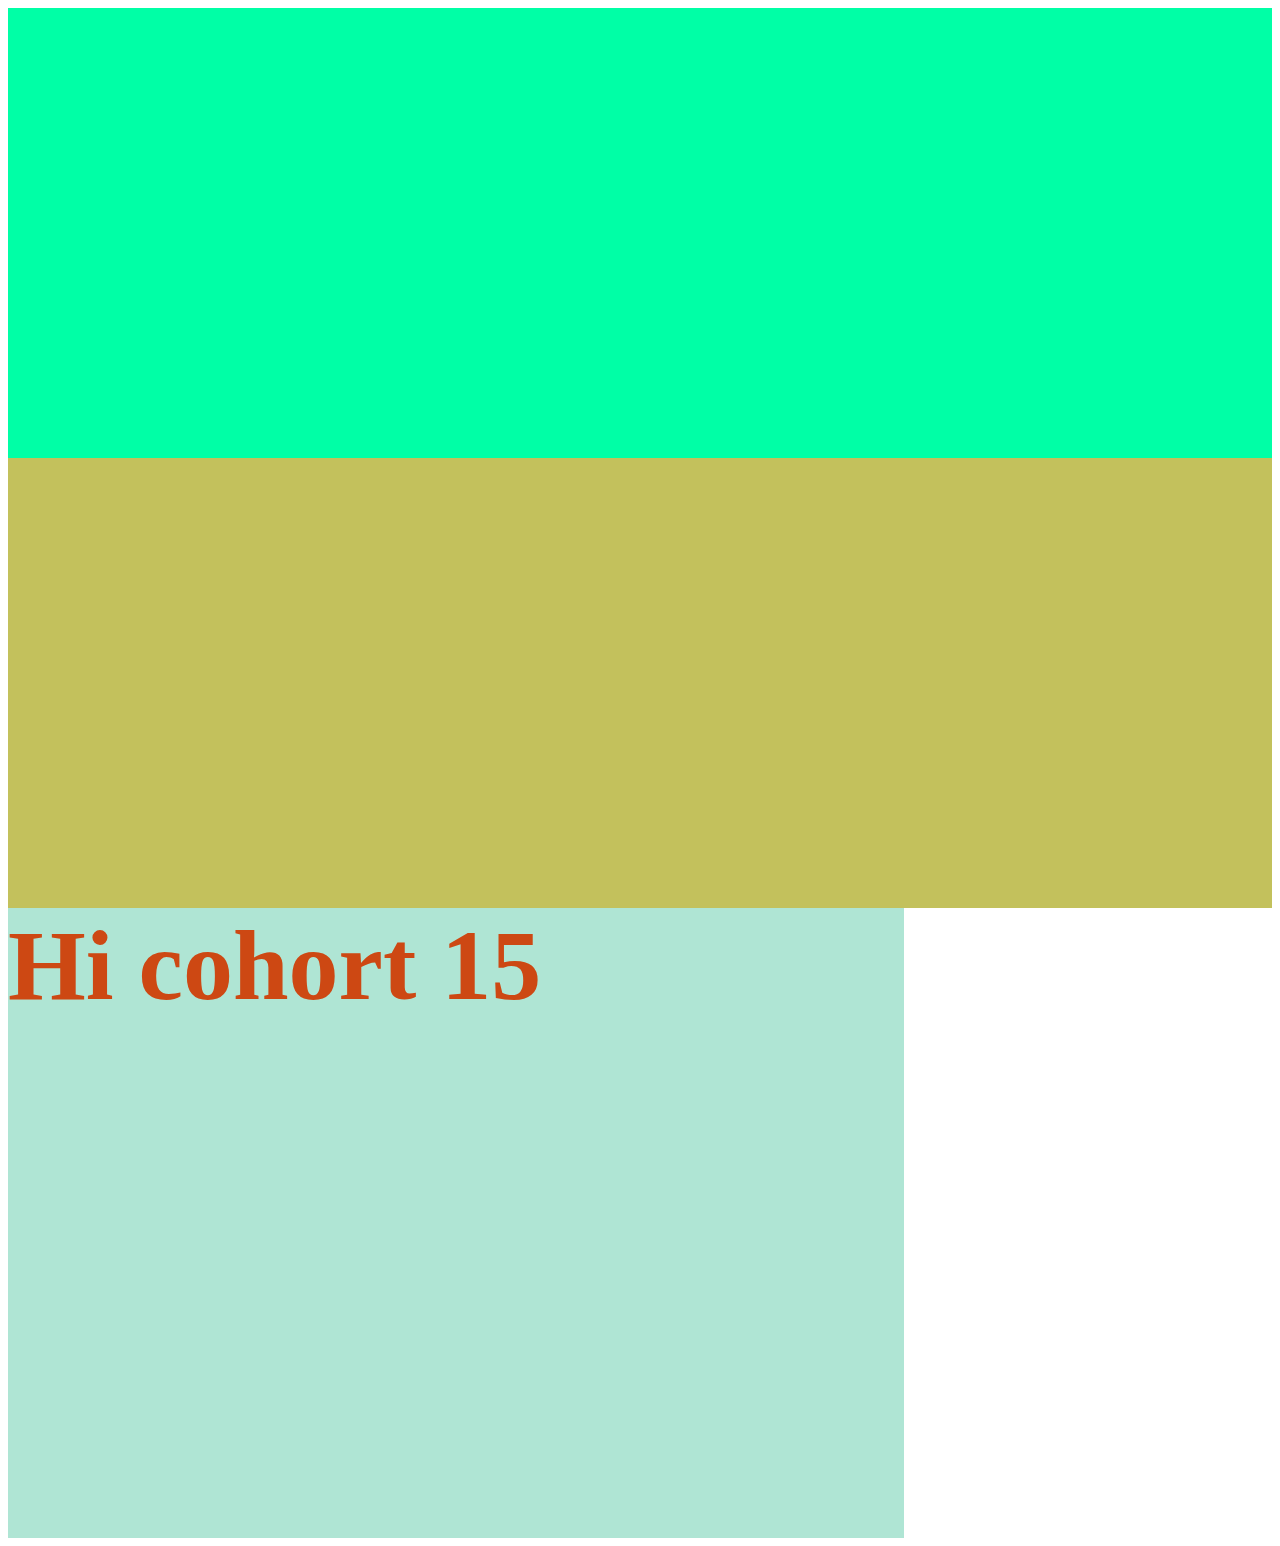
<file: precious_class/first_class/html/index.html>
<!DOCTYPE html>
<html lang="en">
<head>
    <meta charset="UTF-8">
    <meta http-equiv="X-UA-Compatible" content="IE=edge">
    <meta name="viewport" content="width=device-width, initial-scale=1.0">
    <link rel="icon" type="image/x-icon" href="/precious_class/assets/image/android-chrome-512x512.png">
    <link rel="stylesheet" href="../css/elite.css" >
    <script src="../js/elite.js" defer></script>
    <title>Semicolon</title>
    <style>
        .cont{
            width:100%;
            height: 50vh;
            background-color: rgb(0, 255, 166);
        }
        </style>
</head>
<body>
    <div class="cont"></div>
    <div class="const"></div>
   
</body>
</html>
</file>
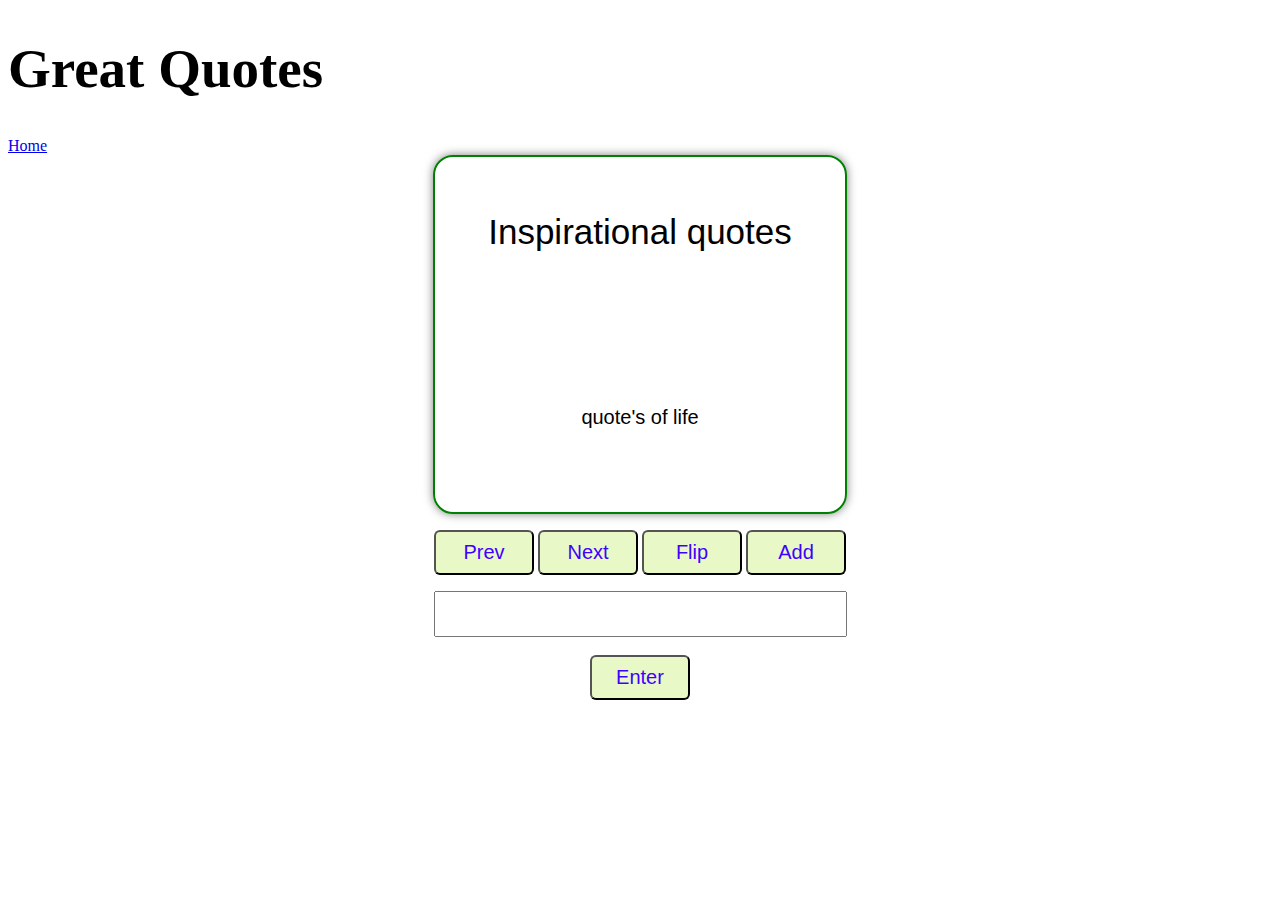
<file: frontend/quotes/quotes.html>
<!DOCTYPE html>
<html lang="en">
<head>
    <meta charset="UTF-8">
    <meta http-equiv="X-UA-Compatible" content="IE=edge">
    <meta name="viewport" content="width=device-width, initial-scale=1.0">
    <title>Quotes Session</title>
    <script src="quotes.js" defer></script>
    <link rel="stylesheet" href="quotes.css">
</head>
<body>

    <div>
        <h1>Great Quotes</h1>
        <a href="/index/index.html">Home</a>
    </div>
    <div class="outer_container">
        <div class = "inner_container">
            <p id="insp"> Inspirational quotes</p> 
            <p class="cls">
                quote's of life
            </p>
            
        </div>
        <p>
        <button id="previous">Prev</button> 
        <button id="next">Next</button>
        <button id="choice">Flip</button>
        <button id="add_quote">Add</button>
         </p>
         <input value="" type="text"id="input"><br>
         <button id="enter">Enter</button>
    
    </div>
</body>
</html>
</file>
<file: precious_class/first_class/css/elite.css>
.const{
    width:100%;
    height: 50vh;
    background-color: rgb(195, 193, 92);
}
</file>
<file: frontend/quotes/quotes.css>
body{
    /* background-color: rgba(175, 216, 40, 0.3); */
    background: linear-gradient(165deg, blue green red);
}
.outer_container{
    display: grid;
    place-items: center;
    padding-bottom: 210px;

}
input{
    height: 40px;
    width: 405px;
    font-size: 22px;
}

.inner_container{
    display: grid;
    place-items: center;
    padding-bottom: 80px;
    border: 2px solid green;
    
    height: 200px;
    width: 350px;
    border-radius: 20px;
    padding-top: 20px;
    padding-bottom: 135px;
    padding-left: 30px;
    padding-right: 30px;
    box-shadow: 0 0 10px rgba(0, 0, 0, 0.5);
    font-size: 20px;
    font-family:'Segoe UI', Tahoma, Geneva, Verdana, sans-serif;
   
    
}
.cls{
    display: grid;
    place-items: center;
    
    height: 150px;
    width: 250px;
    border-radius: 20px;
    padding: 36px;
}
#insp{
    font-family: 'Lucida Sans', 'Lucida Sans Regular', 'Lucida Grande', 'Lucida Sans Unicode', Geneva, Verdana, sans-serif;
    font-size: 35px;
}
button{
    border-radius: 6px;
    height: 45px;
    width: 100px;
    font-size: 20px;
    background-color: rgba(209, 241, 144, 0.5);
    color: rgb(64, 0, 255);
    
}
button:hover{
    color: red;
    size: 145px;
    
}
button:active{
    color: rgb(222, 245, 17);
    background-color: rgb(185, 22, 22);
}
h1{
    font-size: 55px;
}
</file>
